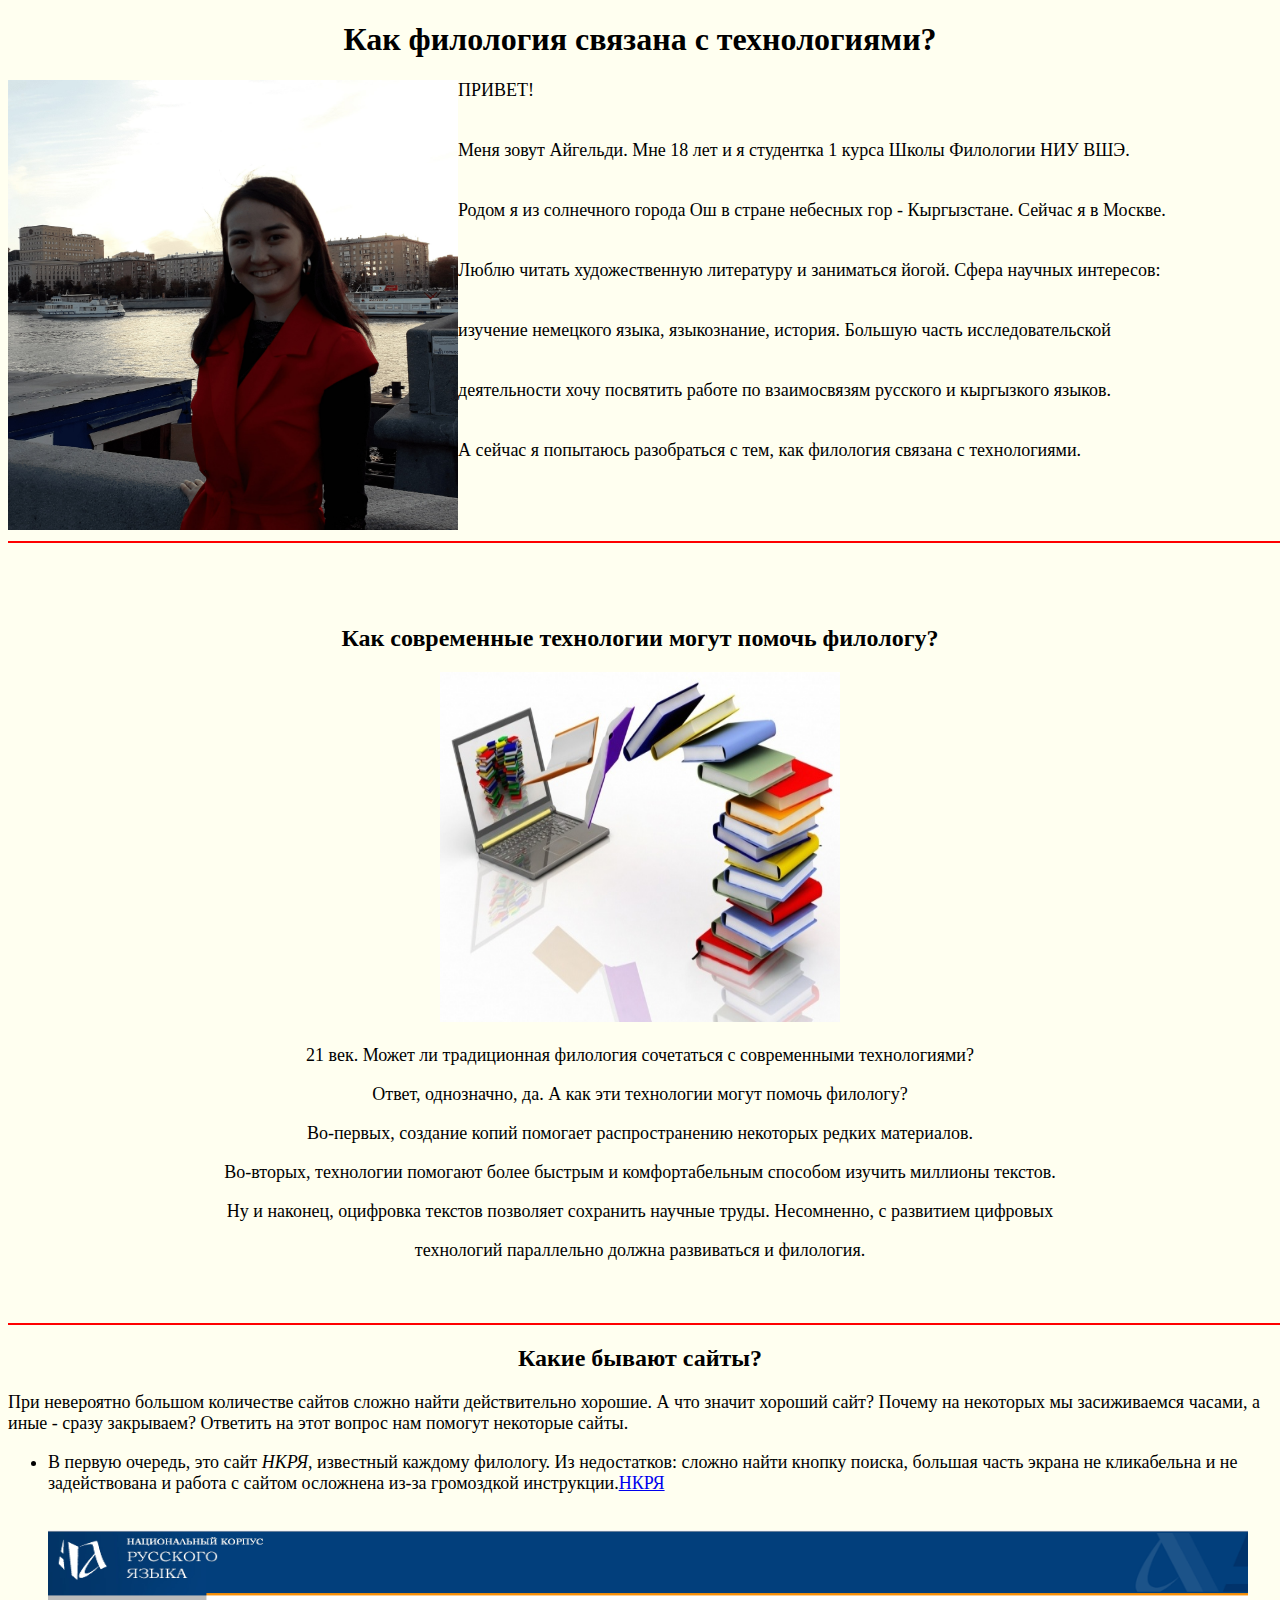
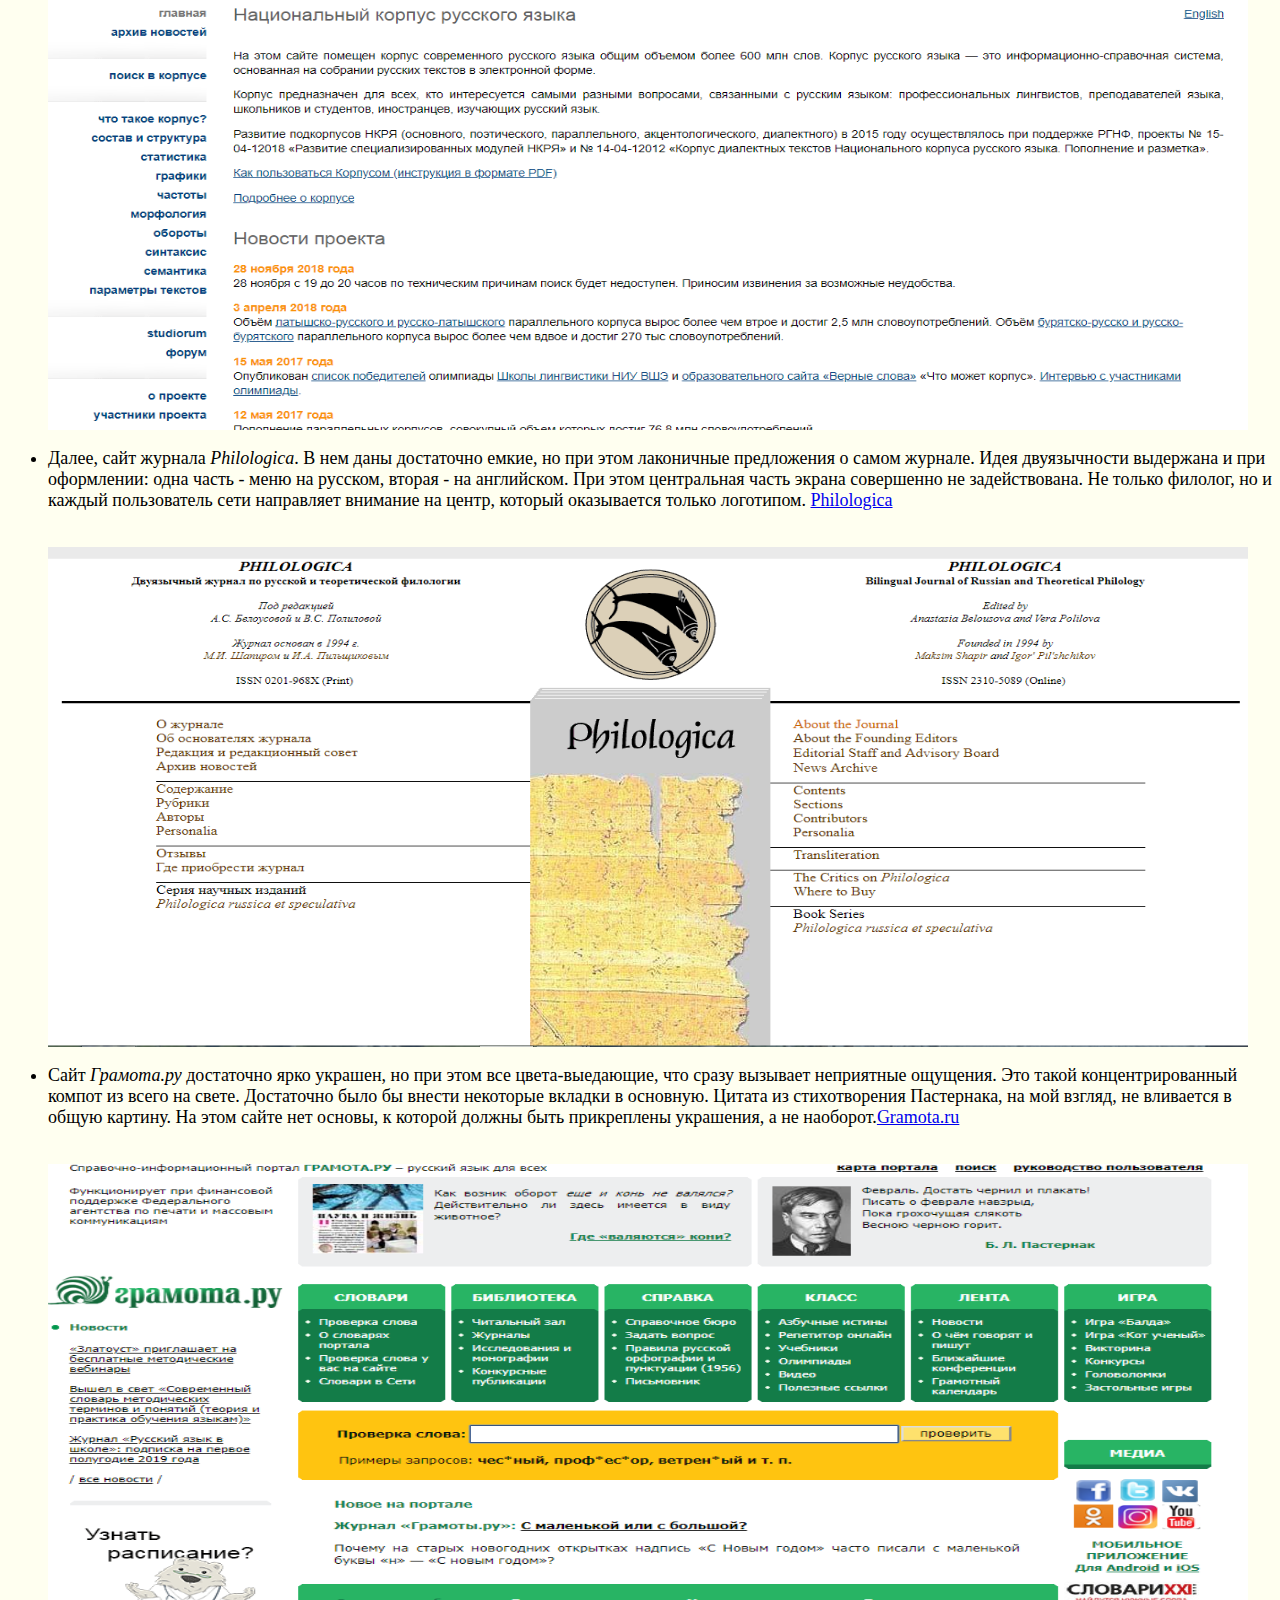
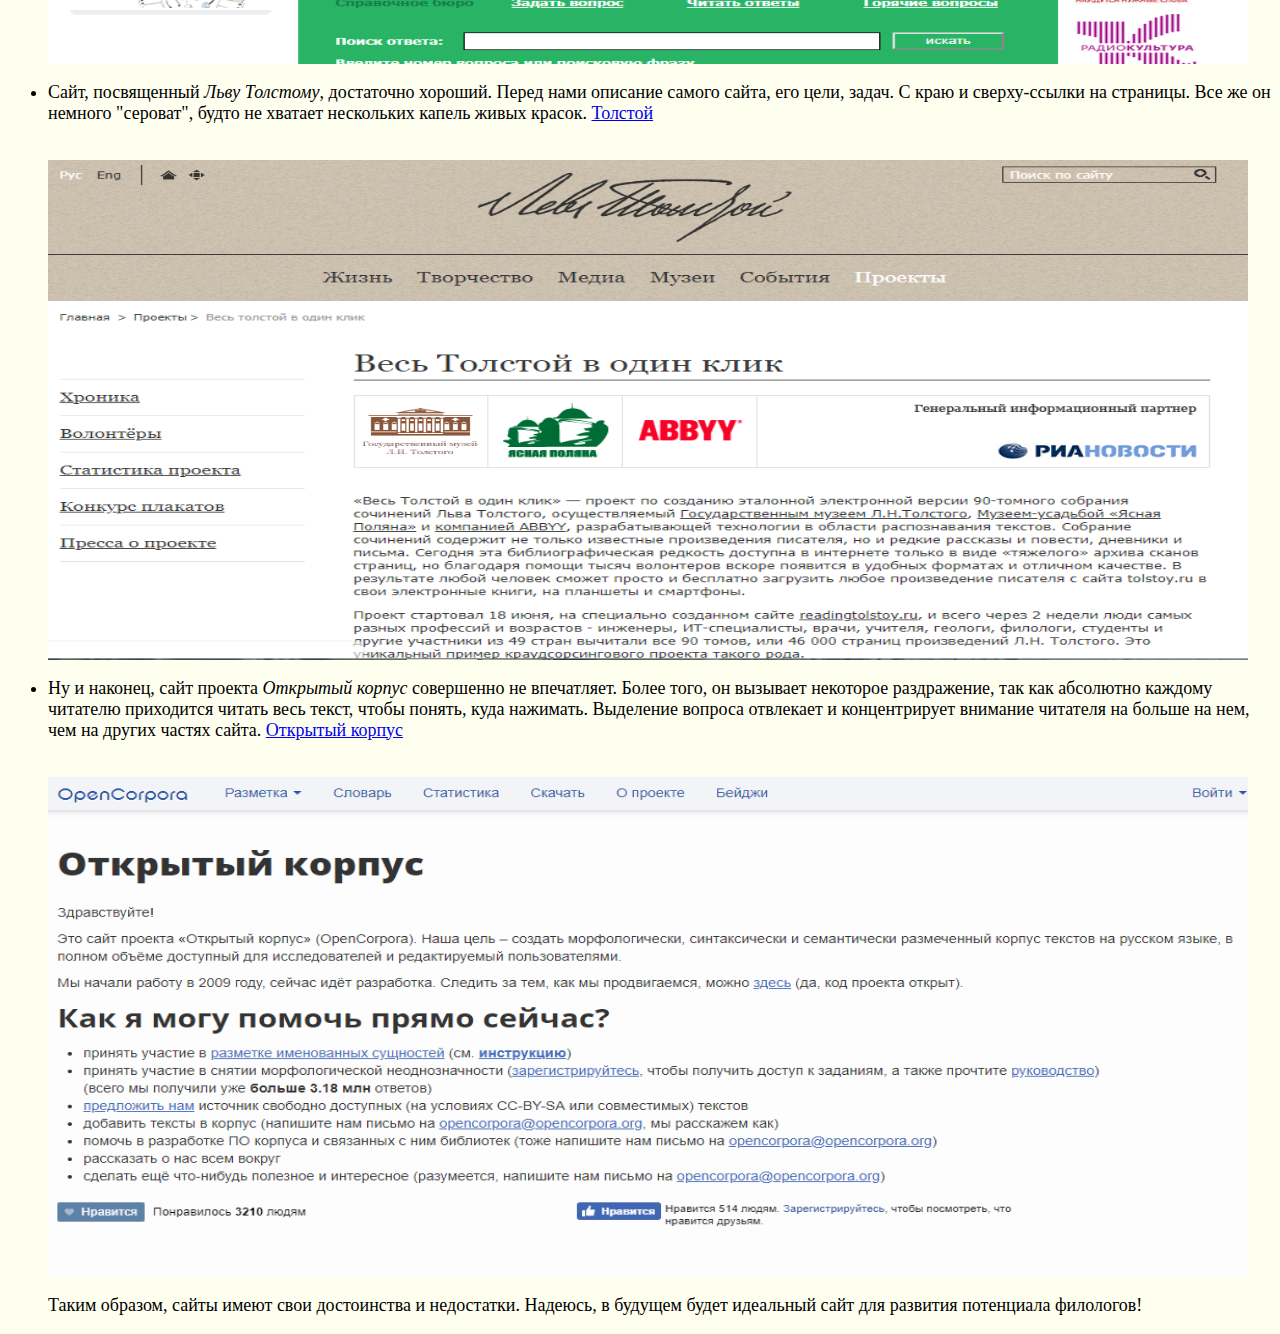
<file: index.html>
<!doctype html>
<html>
<head>
     <meta charset='utf-8'>
	
	 <link rel="stylisheet" href="style.css">
</head>
<body>
    <div class="content">
	    <div class="mid"></div>
    </div>
	<div class="footer">
	    <div class="mid"></div>
    </div>
<b><h1><title>Как филология связана с технологиями?</title><h/1></b>
    <body bgcolor="#FFFFF0">
<h1><center>Как филология связана с технологиями?</center></h1>
   <img  width="450" height="450" src="me.jpg" align="left">
<p class="dline">ПРИВЕТ!</p>
<p class="dline"><br>Меня зовут Айгельди. Мне 18 лет и я студентка 1 курса Школы Филологии НИУ ВШЭ.</p>
<p class="dline"><br>Родом я из солнечного города Ош в стране небесных гор - Кыргызстане. Сейчас я в Москве.</p>
<p class="dline"><br>Люблю читать художественную литературу и заниматься йогой. Сфера научных интересов:</p>
<p class="dline"><br>изучение немецкого языка, языкознание, история. Большую часть исследовательской</p>
<p class="dline"><br>деятельности хочу посвятить работе по взаимосвязям русского и кыргызкого языков.</p>				  
<p class="dline"><br>А сейчас я попытаюсь разобраться с тем, как филология связана с технологиями.</p>				
    <style>
	    p {
		font-size:18px;
		}
    </style>
<br><br><br><hr align="center" width="1400" size="2" color="#FF0000" />	

<br><br><br><b><h2><center>Как современные технологии могут помочь филологу?</h2></b></center>

<title>Выравнивание фотографии по центру</title>
  <style>
    .fig {
    text-align: center; /* Выравнивание по центру */ 
   }
   </style>
   <p class="fig"><img width="400" height="350" src="7.jpg"></p>
 
<p align="center">21 век. Может ли традиционная филология сочетаться с современными технологиями?</p>
<p align="center">Ответ, однозначно, да. А как эти технологии могут помочь филологу?</p>
<p align="center">Во-первых, создание копий помогает распространению некоторых редких материалов.</p>
<p align="center">Во-вторых, технологии помогают более быстрым и комфортабельным способом изучить миллионы текстов.</p>
<p align="center">Ну и наконец, оцифровка текстов позволяет сохранить научные труды. Несомненно, с развитием цифровых</p>
<p align="center">технологий параллельно должна развиваться и филология.</p>
<br><br><hr align="center" width="1400" size="2" color="#FF0000" />	
<center><b><h2>Какие бывают сайты?</b></h2></center>

<p>При невероятно большом количестве сайтов сложно найти действительно хорошие.
 А что значит хороший сайт? Почему на некоторых мы засиживаемся часами, а иные - сразу закрываем?
 Ответить на этот вопрос нам помогут некоторые сайты. </p>
    <style>
	    p {
		font-size:18px;
		}
    </style>
 <ul>
 <li>В первую очередь, это сайт <em>НКРЯ</em>, известный каждому филологу.
 Из недостатков: сложно найти кнопку поиска, большая часть экрана не кликабельна и не задействована и работа 
 с сайтом осложнена из-за громоздкой инструкции.<a href="http://www.ruscorpora.ru/">НКРЯ</a> </li>
 <br><br>
 <img src="2.png" align="center" width="1200" height="500">
 <br><br>
 <li>Далее, сайт журнала <em>Philologica</em>. В нем даны достаточно емкие, но при этом лаконичные предложения о самом журнале. 
 Идея двуязычности выдержана и при оформлении: одна часть - меню на русском, вторая - на английском. 
 При этом центральная часть экрана совершенно не задействована. Не только филолог, но и каждый пользователь сети 
 направляет внимание на центр, который оказывается только логотипом. <a href="https://rvb.ru/philologica/">Philologica</a></li>
 <br><br>
 <img src="3.png" align="center" width="1200" height="500">
 <br><br>
 <li>Сайт <em>Грамота.ру</em> достаточно ярко украшен, но при этом все цвета-выедающие, что сразу вызывает неприятные ощущения.
 Это такой концентрированный компот из всего на свете. Достаточно было бы внести некоторые вкладки в основную. 
 Цитата из стихотворения Пастернака, на мой взгляд, не вливается в общую картину. На этом сайте нет основы, к которой 
 должны быть прикреплены украшения, а не наоборот.<a href="http://gramota.ru/">Gramota.ru</a></li>
 <br><br>
 <img src="4.png" align="center" width="1200" height="500">
 <br><br>
 <li>Сайт, посвященный <em>Льву Толстому</em>, достаточно хороший. Перед нами описание самого сайта, его цели, задач. 
 С краю и сверху-ссылки на страницы. Все же он немного "сероват", будто не хватает нескольких капель живых красок.
 <a href="http://tolstoy.ru/projects/tolstoy-in-one-click/">Толстой</a></li>
 <br><br>
 <img src="5.png" align="center" width="1200" height="500">
 <br><br>
 <li>Ну и наконец, сайт проекта <em>Открытый корпус</em> совершенно не впечатляет. Более того, он вызывает некоторое раздражение,
 так как абсолютно каждому читателю приходится читать весь текст, чтобы понять, куда нажимать. Выделение вопроса 
 отвлекает и концентрирует внимание читателя на больше на нем, чем на других частях сайта. <a href="http://opencorpora.org/">Открытый корпус</a></li>
 <br><br>
 <img src="6.png" align="center" width="1200" height="500">
    <style>
	    li {
		font-size:18px;
		}
    </style>
<p>Таким образом, сайты имеют свои достоинства и недостатки. Надеюсь, в будущем будет идеальный сайт для развития потенциала филологов!</p>
</body>
</html>
</file>
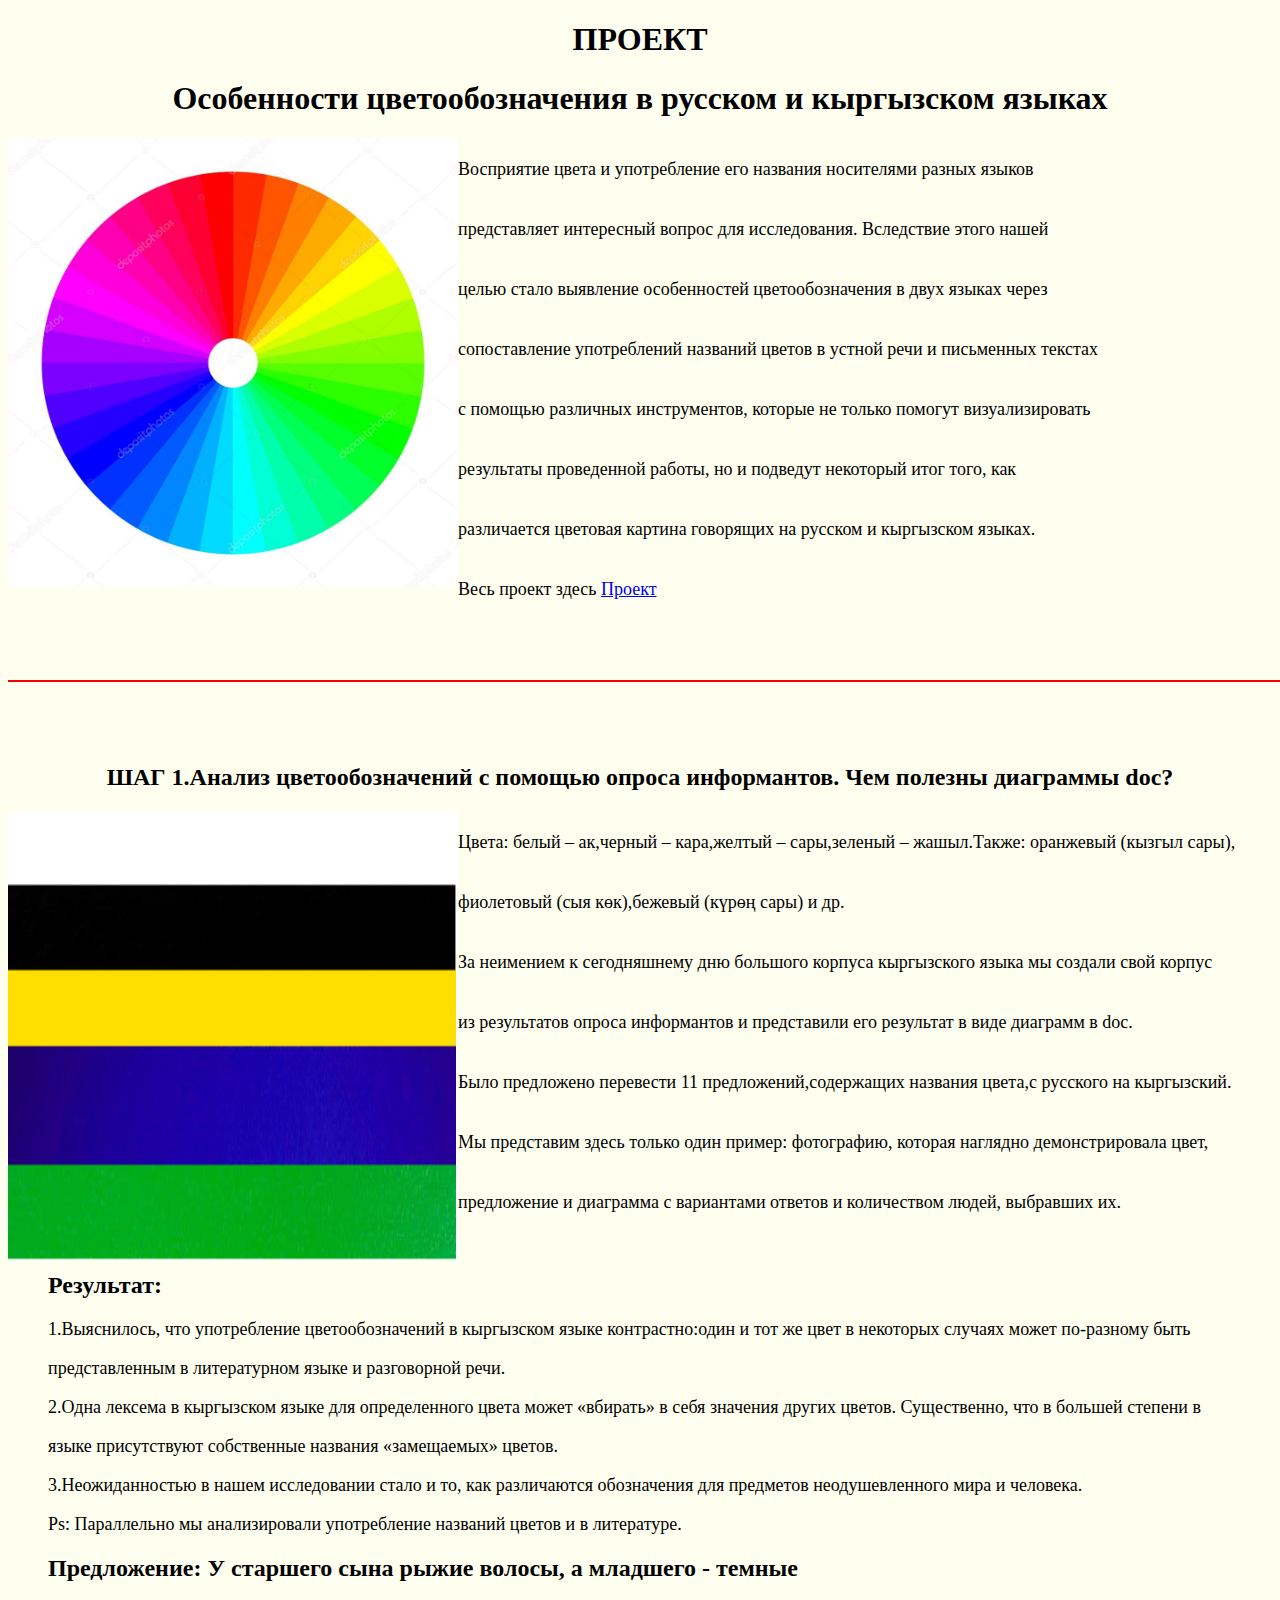
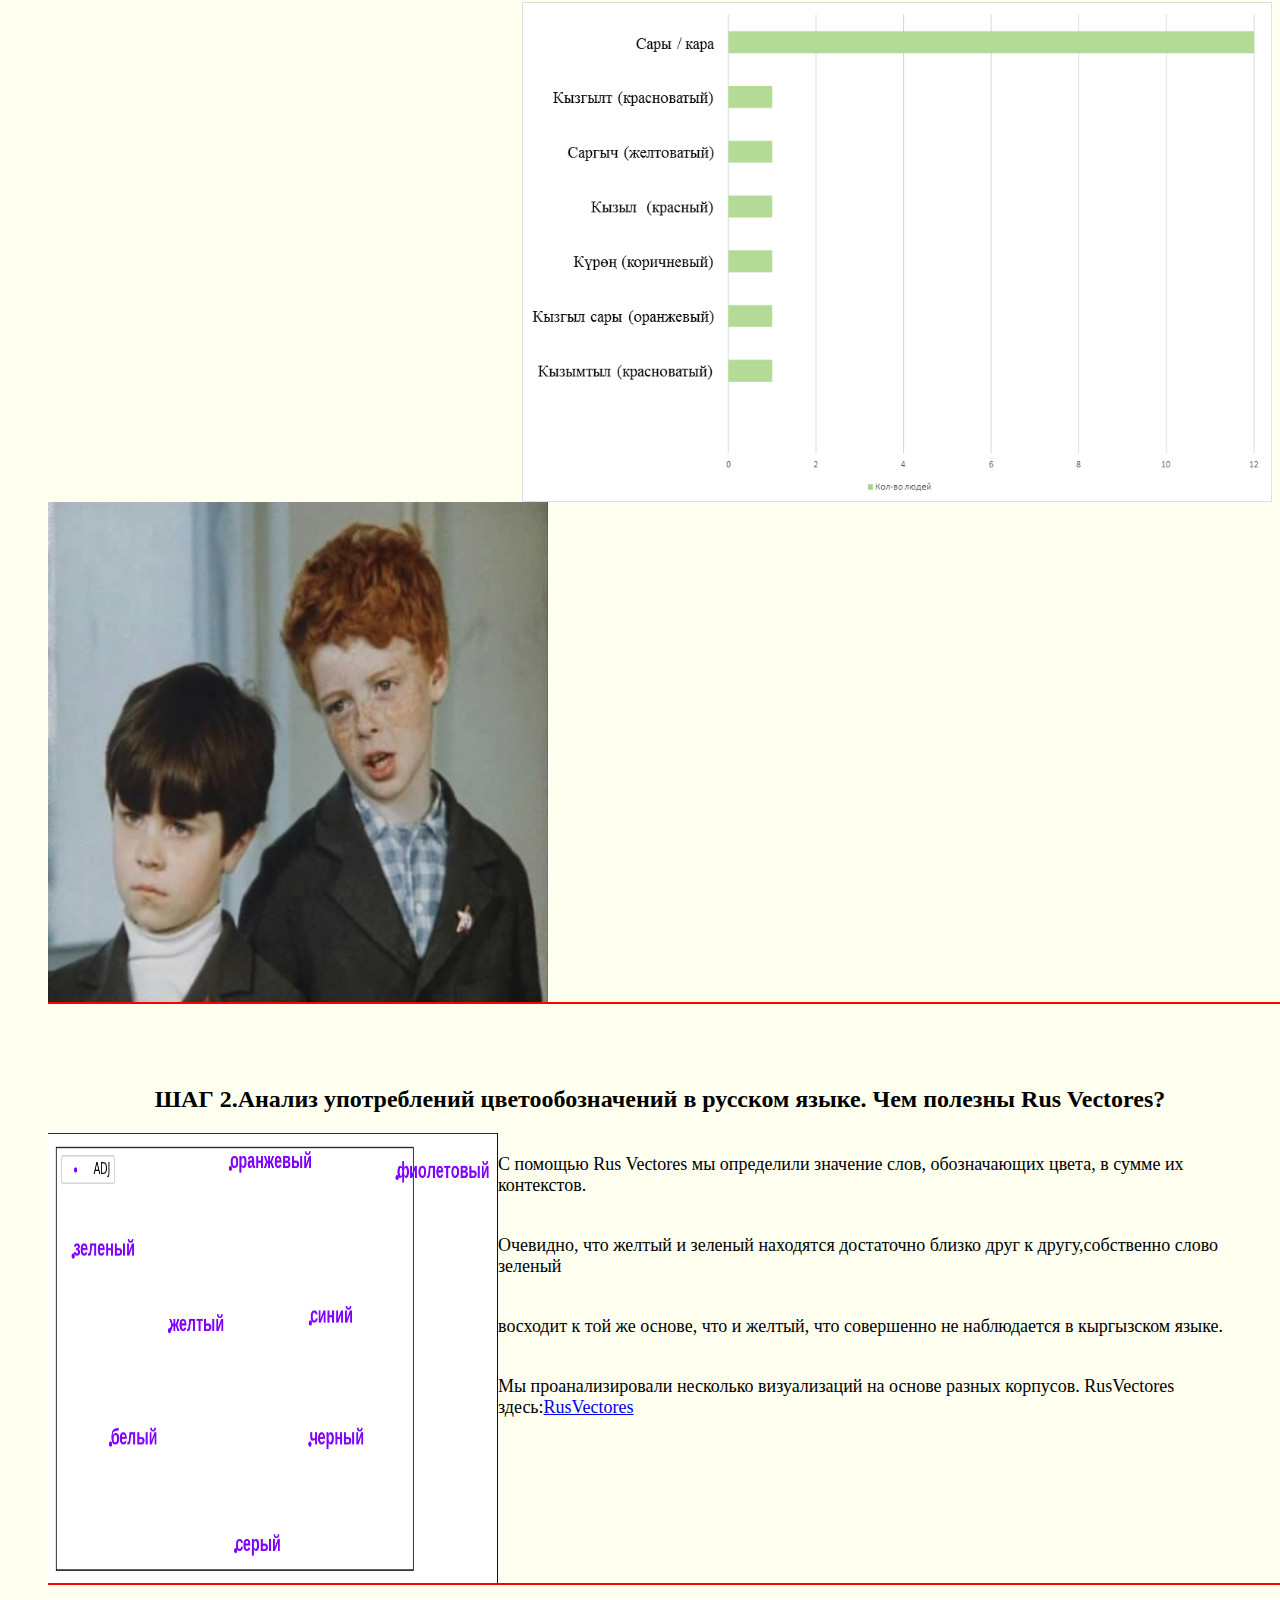
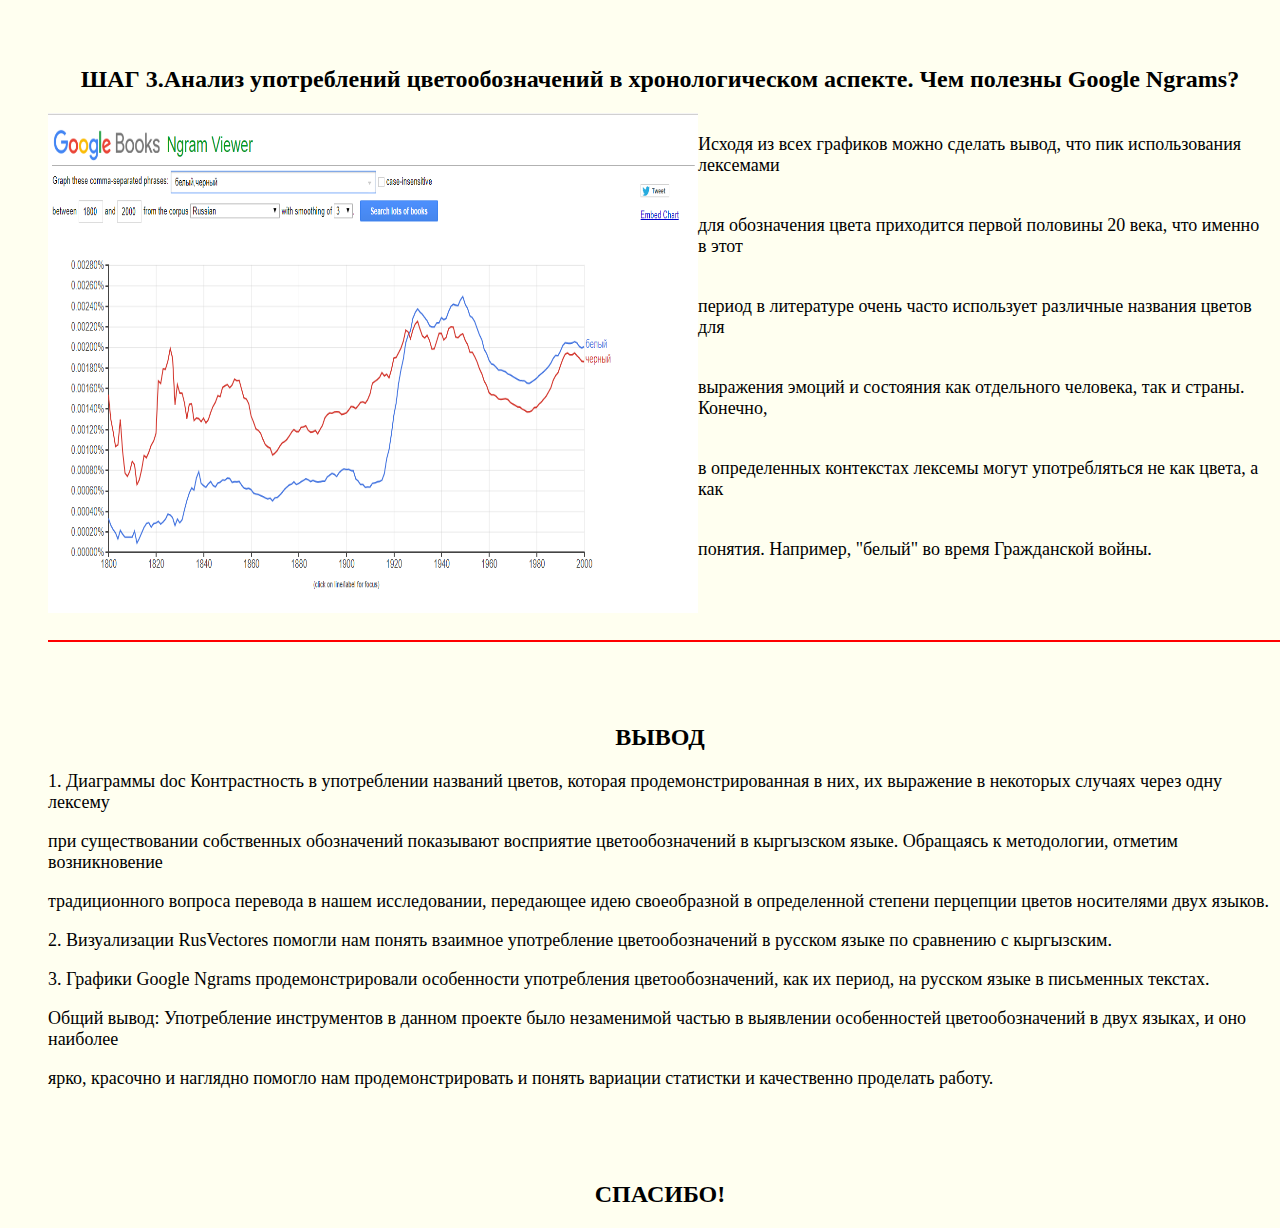
<file: site1/index.html>
<!doctype html>
<html>
<head>
     <meta charset='utf-8'>
	
	 <link rel="stylisheet" href="style.css">
</head>
<body>
    <div class="content">
	    <div class="mid"></div>
    </div>
	<div class="footer">
	    <div class="mid"></div>
    </div>
<b><h1><title>project</title><h/1></b>
    <body bgcolor="#FFFFF0">
<h1><center>ПРОЕКТ</center></h1>
<h1><center> Особенности цветообозначения в русском и кыргызском языках</center></h1>
   <img  width="450" height="450" src="color.jpg" align="left">
<p class="dline"><br>Восприятие цвета и употребление его названия носителями разных языков</p>
<p class="dline"><br>представляет интересный вопрос для исследования. Вследствие этого нашей</p>
<p class="dline"><br> целью стало выявление особенностей цветообозначения в двух языках через</p>
<p class="dline"><br>сопоставление употреблений названий цветов в устной речи и письменных текстах</p>
<p class="dline"><br>с помощью различных инструментов, которые не только помогут визуализировать</p>
<p class="dline"><br>результаты проведенной работы, но и подведут некоторый итог того, как</p> 
<p class="dline"><br>различается цветовая картина говорящих на русском и кыргызском языках.</p>
<p class="dline"><br> Весь проект здесь <a href="https://github.com/AigeldiEminova/Project">Проект</a></p>
	    
		<style>
	    p {
		font-size:18px;
		}
    </style>
<br><br><br><hr align="center" width="1400" size="2" color="#FF0000" />	

<br><br><br><b><h2><center>ШАГ 1.Анализ цветообозначений с помощью опроса информантов. Чем полезны диаграммы doc?</h2></b></center>


   <img width="450" height="450" src="differ.png" align="left">
 
<p class="dline"><br>Цвета: белый – ак,черный – кара,желтый – сары,зеленый – жашыл.Также: оранжевый (кызгыл сары), </p>
<p class="dline"><br>фиолетовый (сыя көк),бежевый (күрөң сары) и др.</p> 
<p class="dline"><br>За неимением к сегодняшнему дню большого корпуса кыргызского языка мы создали свой корпус </p>
<p class="dline"><br>из результатов опроса информантов и представили его результат в виде диаграмм в doc.</p>
<p class="dline"><br>Было предложено перевести 11 предложений,содержащих названия цвета,с русского на кыргызский.</p> 
<p class="dline"><br>Мы представим здесь только один пример: фотографию, которая наглядно демонстрировала цвет, </p> 
<p class="dline"><br>предложение и диаграмма с вариантами ответов и количеством людей, выбравших их.</p>
	<style>
	    p {
		font-size:18px;
		}
    </style>
 <ul>
<p><br><h2>Результат:</h2></p>

<p>1.Выяснилось, что употребление цветообозначений в кыргызском языке контрастно:один и тот же цвет в некоторых случаях может по-разному быть</p> 
<p>представленным в литературном языке и разговорной речи.</p> 
<p>2.Одна лексема в кыргызском языке для определенного цвета может «вбирать» в себя значения других цветов. Существенно, что в большей степени в</p> 
<p>языке присутствуют собственные названия «замещаемых» цветов.</p>
<p>3.Неожиданностью в нашем исследовании стало и то, как различаются обозначения для предметов неодушевленного мира и человека.</p> 
<p>Ps: Параллельно мы анализировали употребление названий цветов и в литературе.</p></li>
<p><h2>Предложение: У старшего сына рыжие волосы, а младшего - темные</h2></p>
<img width="750" height="500" src="9.png" align="right"><img width="500" height="500" src="5.jpg" align="left">
<br><br><br><hr align="center" width="1400" size="2" color="#FF0000" />	
<br><br><br><b><h2><center>ШАГ 2.Анализ употреблений цветообозначений в русском языке. Чем полезны Rus Vectores?</h2></b></center>
<img width="450" height="450" src="3.png" align="left">
<p class="dline"><br> С помощью Rus Vectores мы определили значение слов, обозначающих цвета, в сумме их контекстов.</p>
<p class="dline"><br>Очевидно, что желтый и зеленый находятся достаточно близко друг к другу,собственно слово зеленый </p>
<p class="dline"><br>восходит к той же основе, что и желтый, что совершенно не наблюдается в кыргызском языке.</p>
<p class="dline"><br>Мы проанализировали несколько визуализаций на основе разных корпусов. RusVectores здесь:<a href="https://rusvectores.org/ru/">RusVectores</a></li></p> 
<br><br><br><hr align="center" width="1400" size="2" color="#FF0000" />	
<br><br><br><b><h2><center>ШАГ 3.Анализ употреблений цветообозначений в хронологическом аспекте. Чем полезны Google Ngrams?</h2></b></center>
<img width="650" height="500" src="4.png" align="left">
<p class="dline"><br>Исходя из всех графиков можно сделать вывод, что пик использования лексемами </p>
<p class="dline"><br>для обозначения цвета приходится первой половины 20 века, что именно в этот </p> 
<p class="dline"><br>период в литературе очень часто использует различные названия цветов для  </p>
<p class="dline"><br>выражения эмоций и состояния как отдельного человека, так и страны. Конечно,  </p>
<p class="dline"><br> в определенных контекстах лексемы могут употребляться не как цвета, а как </p>
<p class="dline"><br>понятия. Например, "белый" во время Гражданской войны.</p>
<br><br><br><hr align="center" width="1400" size="2" color="#FF0000" />
<br><br><br><b><h2><center>ВЫВОД</h2></b></center>
<p>1. Диаграммы doc Контрастность в употреблении названий цветов, которая продемонстрированная в них, их выражение в некоторых случаях через одну лексему</p>
<p>при существовании собственных обозначений показывают восприятие цветообозначений в кыргызском языке. Обращаясь к методологии, отметим возникновение</p>
<p>традиционного вопроса перевода в нашем исследовании, передающее идею своеобразной в определенной степени перцепции цветов носителями двух языков.<p/>
<p>2.	Визуализации RusVectores помогли нам понять взаимное употребление цветообозначений в русском языке по сравнению с кыргызским.</p>
<p>3.	Графики Google Ngrams продемонстрировали особенности употребления цветообозначений, как их период, на русском языке в письменных текстах.</p>
<p>Общий вывод: Употребление инструментов в данном проекте было незаменимой частью в выявлении особенностей цветообозначений в двух языках, и оно наиболее</p>
<p>ярко, красочно и наглядно помогло нам продемонстрировать и понять вариации статистки и качественно проделать работу.</p>
<br><br><br><b><h2><center>СПАСИБО!</h2></b></center>
</body>
</html>
</file>
<file: style.css>
body{
background: #FFFFF0;
font-weight:700; 
color: black;
}

/*Структура сайта*/
div.mid{width:1000px; margin:0 auto;}
link {
	color: red;
}
p{
	font-family: 'Times New Roman", Times, serif;/*Гарнитура текста*/
	font-size: 14px;
}
</file>
